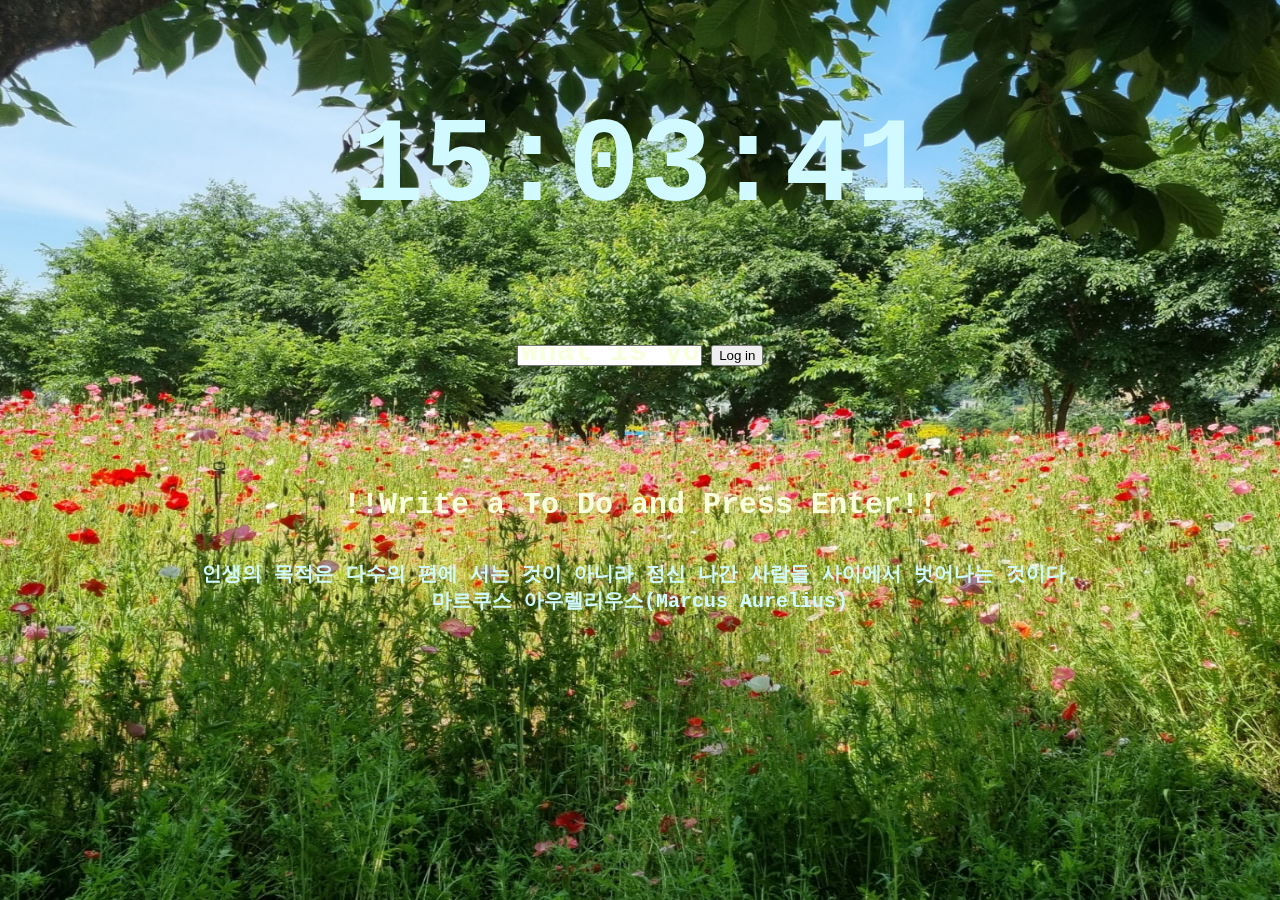
<file: index.html>
<!DOCTYPE html>
<html lang="en">
<head>
    <meta charset="UTF-8">
    <meta http-equiv="X-UA-Compatible" content="IE=edge">
    <meta name="viewport" content="width=device-width, initial-scale=1.0">
    <link rel="stylesheet" href="CSS/style.css">
    <title>Momentum app</title>
</head>
    <div id="first-container">
        <h2 id="clock">00:00:00</h2>
    </div>  
    <div id="second-container">
        <form class="hidden" id="login-form">
            <input 
             required 
             maxlength="15"
             type="text" 
             placeholder="What is your name?"/>
            <input type="submit" value="Log in"/>
        </form> 
        <h1 id="greeting" class="hidden" ></h1>
    </div>
    
    <div id="third-container">
        <form id="todo-form">
         <input type="text" placeholder="!!Write a To Do and Press Enter!!" required />
        </form>
        <ul id="todo-list"></ul>
    </div>
    
    <div id="quote">
        <span></span>
        <span></span>
    </div>

    <div id="weather">
        <span></span>
        <span></span>
    </div>
    <script src="JS/greetings.js"></script> 
    <script src="JS/clock.js"></script> 
    <script src="JS/quotes.js"></script> 
    <script src="JS/background.js"></script> 
    <script src="JS/todo.js"></script> 
    <script src="JS/weather.js"></script> 
</body>
</html>
</file>
<file: CSS/style.css>
.hidden {
    display: none;
}
body{
    color: rgb(208, 250, 255);
    font-family: 'Courier New', Courier, monospace;
    width: 100vw;
    min-height: 100vh;
    position: relative;
    margin: 0;
}
img{
    position: fixed;
    width: 100vw;
    height: 100vh;
    background-size: cover;
    top: 0px;
    left: 0px;
    z-index: -1;
}
#clock{
    font-size: 120px;
    font-weight: 900;
}

 #first-container, #second-container {
    display: flex;
    justify-content: center;
    align-items: center;
    margin-bottom: 10px;
}

#third-container{
    display: flex;
    justify-content: center;
    align-items: center;
    flex-direction: column; 
    margin-top: 120px;
    
}
#todo-form input{
    border: none; 
    background: transparent;
    width: 600px;
    height: 40px;
    text-align: center;
    color: #f7ffdc;
    font-family: 'Courier New', Courier, monospace;
    font-size: 20px;
    font-weight: bold;
}
input:focus {
    outline: none;
}
input::placeholder{
    color: #f7ffdc;
    font-family: 'Courier New', Courier, monospace;
    font-size: 30px;
    font-weight: bold;
}
#todo-list {
    display: flex;
    flex-wrap: wrap;
    width: 400px;
    gap:0 100px;
}

#todo-list button{
    background: transparent;
    border: none;
    color: #f7ffdc;
    font-size: 20px;
    font-weight: bold;
}
#todo-list li{
    color: #f7ffdc;
}
#todo-list span{
    color: #f7ffdc;
    font-size: 20px;
    font-weight: bold;
    padding-right: 20px;
}

#quote{
    display: flex;
    justify-content:center ;
    align-items: center;
    flex-direction: column; 
    font-size: 20px;
    font-weight: bold;
}
#weather{
    color:whitesmoke;
    font-weight: bold;
    font-size: 20px;
    position: absolute;
    top:10px;
    right: 10px;
}
</file>
